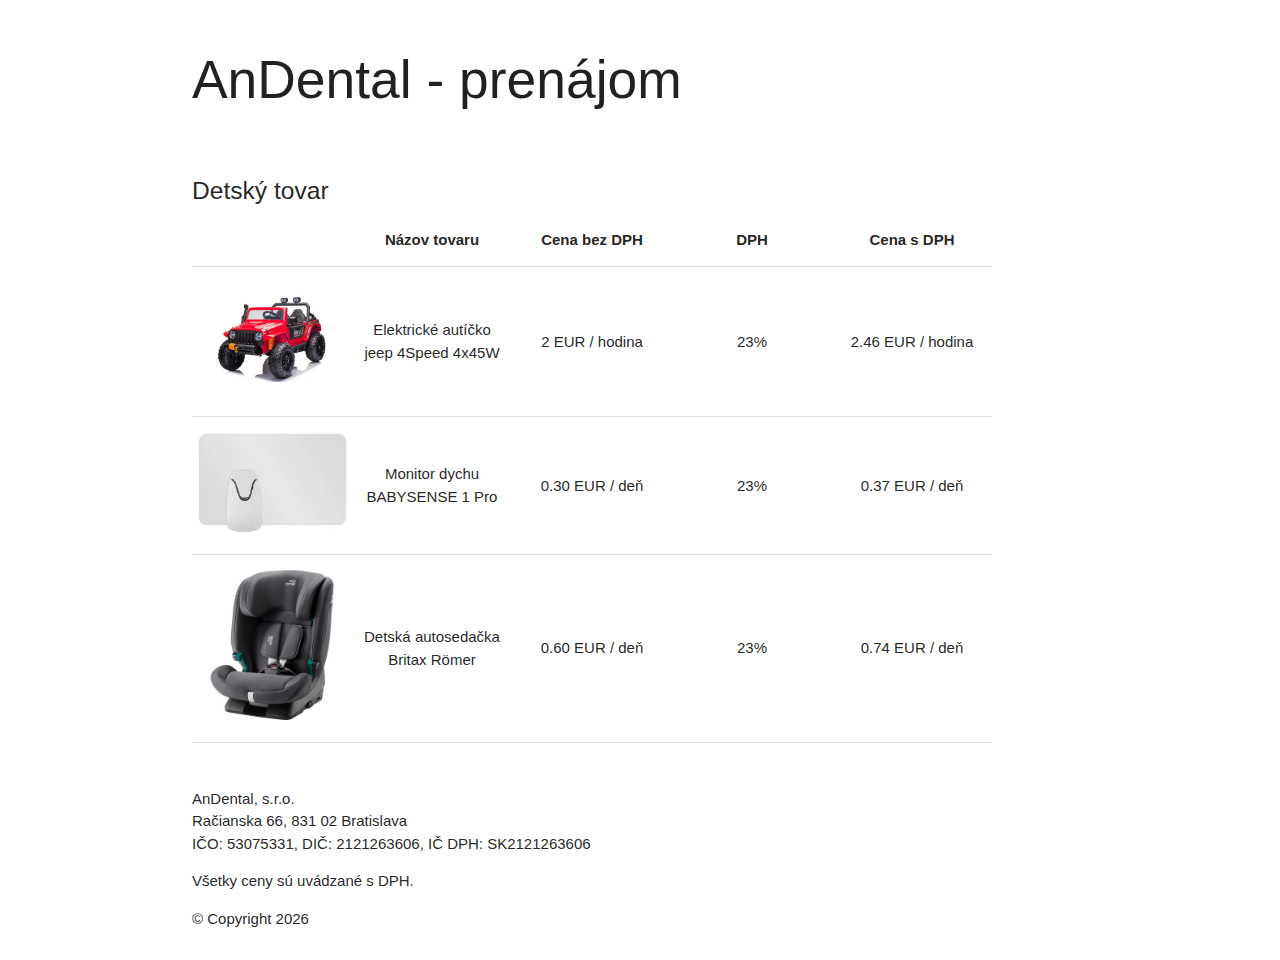
<file: rent/index.html>
<!DOCTYPE html>
<html lang="en">
<head>
    <meta charset="UTF-8">
    <meta name="viewport" content="width=device-width, initial-scale=1.0">
    <title>AnDental - prenájom</title>
    <!-- Materialize CSS -->
    <link rel="stylesheet" href="https://cdnjs.cloudflare.com/ajax/libs/materialize/1.0.0/css/materialize.min.css">
    <!-- Your CSS Files -->
</head>
<body>
    <div class="section container">
        <h2>AnDental - prenájom</h2>
    </div>
    <div class="section container">
        <h5>Detský tovar</h5>
        <div class="responsive-table">
            <table class="highlight centered" style="table-layout: fixed; width: 100%; max-width: 800px;">
                <thead>
                    <tr>
                        <th></th>
                        <th>Názov tovaru</th>
                        <th>Cena bez DPH</th>
                        <th>DPH</th>
                        <th>Cena s DPH</th>
                    </tr>
                </thead>
                <tbody>
                    <tr>
                        <td><img src="img/elektricke-auticko-jeep-4speed-4x45w.webp" alt="Elektrické autíčko jeep 4Speed 4x45W" class="responsive-img"></td>
                        <td>Elektrické autíčko jeep 4Speed 4x45W</td>
                        <td>2 EUR / hodina</td>
                        <td>23%</td>
                        <td>2.46 EUR / hodina</td>
                    </tr>
                </tbody>
                <tbody>
                    <tr>
                        <td><img src="img/BABYSence1Pro.webp" alt="BABYSENSE 1 Pro" class="responsive-img"></td>
                        <td>Monitor dychu BABYSENSE 1 Pro</td>
                        <td>0.30 EUR / deň</td>
                        <td>23%</td>
                        <td>0.37 EUR / deň</td>
                    </tr>
                </tbody>
                <tbody>
                    <tr>
                        <td><img src="img/britax-romer.png" alt="BABYSENSE 1 Pro" class="responsive-img"></td>
                        <td>Detská autosedačka Britax Römer</td>
                        <td>0.60 EUR / deň</td>
                        <td>23%</td>
                        <td>0.74 EUR / deň</td>
                    </tr>
                </tbody>
            </table>
        </div>  
    </div>

    <footer>
        <div class="section container">
            <p class="">
                AnDental, s.r.o.</br>
                Račianska 66, 831 02 Bratislava</br>
                IČO: 53075331, DIČ: 2121263606, IČ DPH: SK2121263606
            </p>
            <p>Všetky ceny sú uvádzané s DPH.</p>
            <p>&copy; Copyright <script>document.write(new Date().getFullYear())</script></p>
        </div>
    </footer>

    <!-- Materialize JS -->
    <script src="https://cdnjs.cloudflare.com/ajax/libs/materialize/1.0.0/js/materialize.min.js"></script>
</body>
</html>
</file>
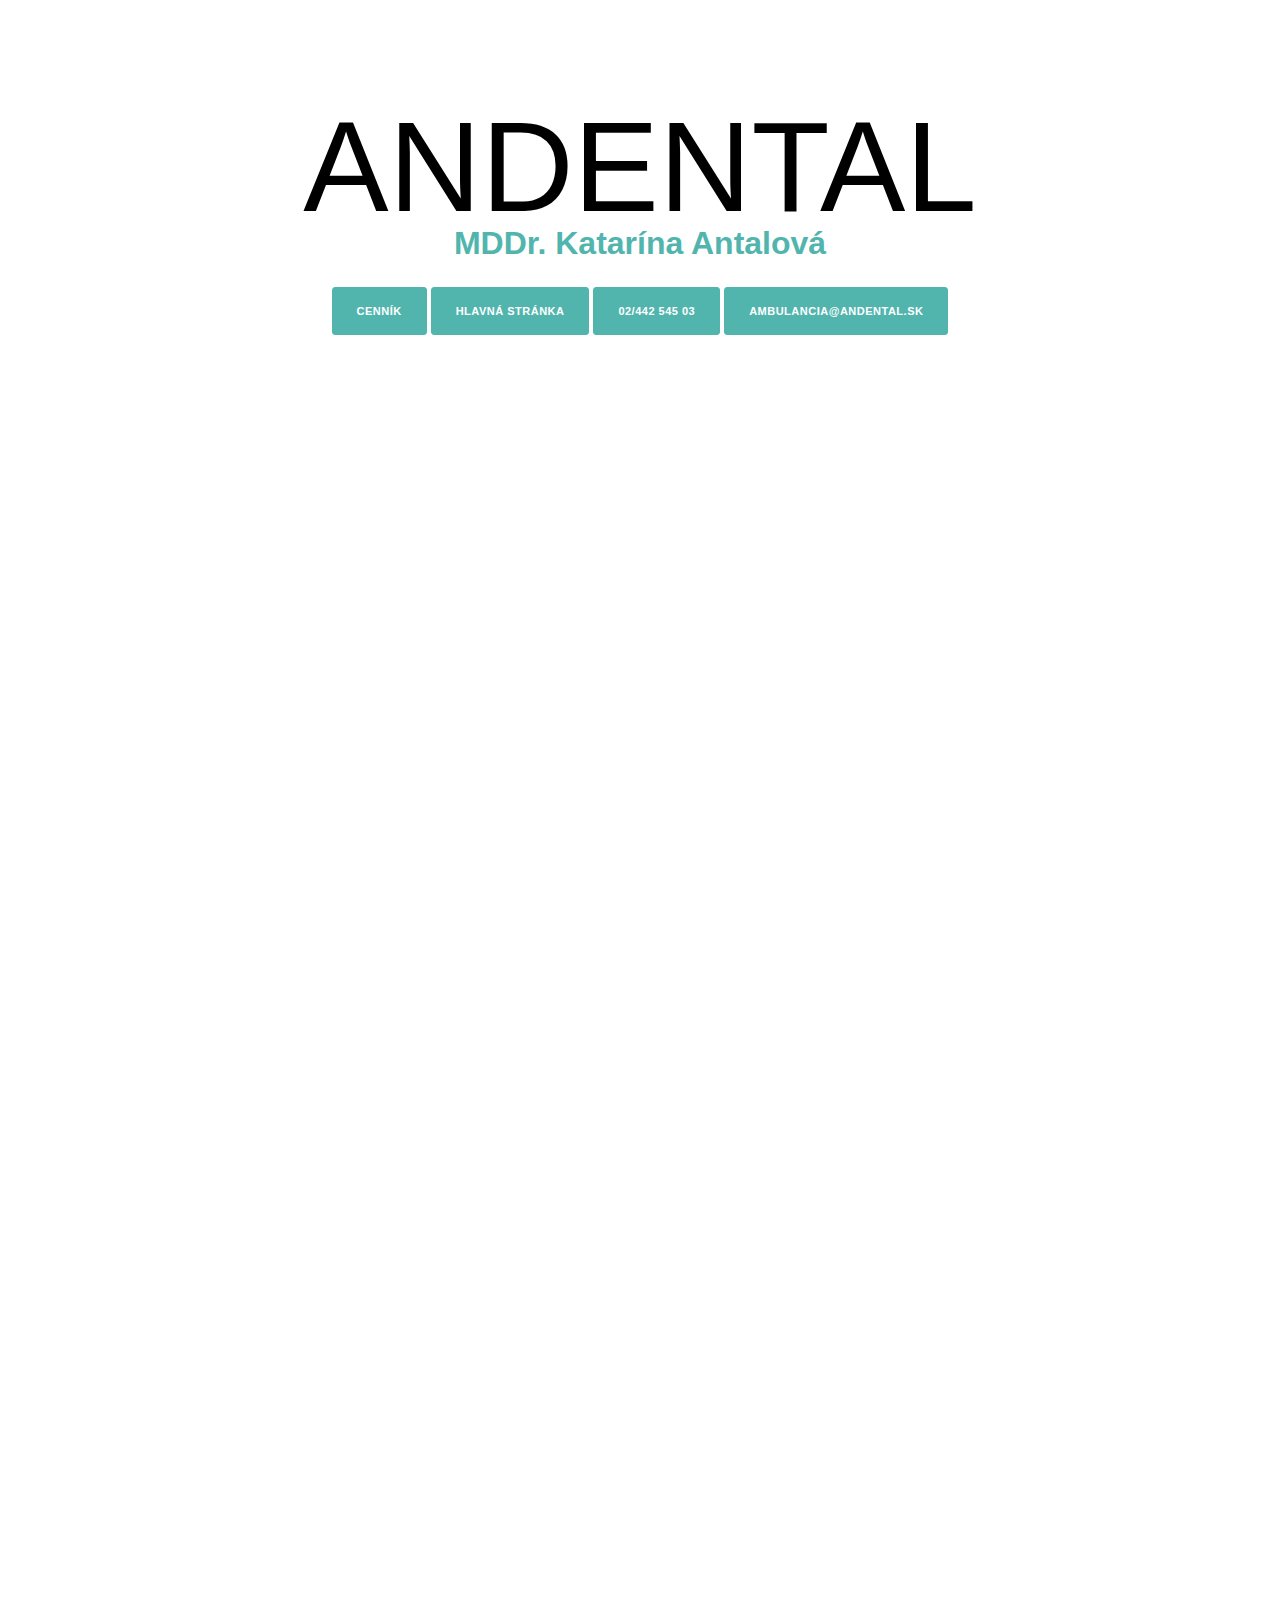
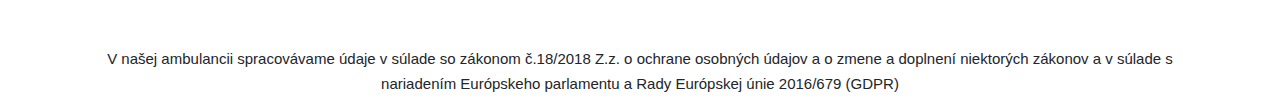
<file: reservation/index.html>
<!DOCTYPE html>
<html>
    <head>
<script src="https://cmp.osano.com/6oqPqUOFJabvOqN/42261944-b46c-4010-a5a5-45079725a39b/osano.js"></script>
<script>
  osanoConfig = {
    consentNotice: {
      description: 'Používame cookies na vylepšenie vášho zážitku a analýzu návštevnosti.',
      learnMore: 'Zistiť viac',
      accept: 'Súhlasím',
      reject: 'Odmietam'
    },
    consentModal: {
      title: 'Tento web používa cookies',
      description: 'Súbory cookie používame na poskytovanie základných funkcií stránok a analýzu návštevnosti. Môžete si vybrať, s ktorými súbormi cookie súhlasíte.',
      categories: {
        essential: {
          title: 'Základné',
          description: 'Tieto cookies sú nevyhnutné pre funkčnosť webu.'
        },
        analytics: {
          title: 'Analytické',
          description: 'Pomáhajú nám analyzovať používanie webu a zlepšovať náš obsah.'
        }
      },
      acceptAll: 'Prijať všetky',
      rejectAll: 'Odmietnuť všetky'
    },
    language: 'sk'
  };
</script>

<!-- Google tag (gtag.js) -->
<script async src="https://www.googletagmanager.com/gtag/js?id=G-BRPRPW4MCK">
</script>
<script>
  window.dataLayer = window.dataLayer || [];
  function gtag(){dataLayer.push(arguments);}
  gtag('consent','default',{
    'ad_storage':'denied',
    'analytics_storage':'denied',
    'ad_user_data':'denied',
    'ad_personalization':'denied',
    'personalization_storage':'denied',
    'functionality_storage':'granted',
    'security_storage':'granted',
    'wait_for_update': 500
  });
  gtag("set", "ads_data_redaction", true);

  gtag('js', new Date());

  gtag('config', 'G-BRPRPW4MCK');
  gtag('config', 'AW-10928526586');
</script>

<!-- Event snippet for Rezervacia online conversion page 'AW-10928526586/w7fDCOvrq9IZEPqpkNso' -->
<!-- Event snippet for Klik phone conversion page 'AW-10928526586/VJkrCPv4q9IZEPqpkNso' -->
<!-- Event snippet for Klik mail conversion page 'AW-10928526586/MsiCCOb1q9IZEPqpkNso' -->

<script>
function gtag_report_conversion(url, send_to) {
  var callback = function () {
    if (typeof(url) != 'undefined') {
      window.location = url;
    }
  };
  gtag('event', 'conversion', {
    'send_to': send_to,
    'event_callback': callback
  });
  return false;
}
</script>

        <meta charset="utf-8">
        <meta http-equiv="X-UA-Compatible" content="IE=edge,chrome=1">
        <title>Rezervácia - AnDental - MDDr. Katarína Antalová</title>
        <meta name="description" content="">
        <meta name="viewport" content="width=device-width, initial-scale=1">
        <meta property="og:title" content="Rezervácia - AnDental - MDDr. Katarína Antalová">
        <meta property="og:description" content="Zubná ambulancia | Račianska 66, Bratislava. Prijímame nových pacientov.">
        <meta property="og:image" content="https://andental.sk/foto/title.JPG">
        <meta property="og:url" content="https://andental.sk">
        <link rel="apple-touch-icon" href="andental-logo.png">
        <link rel="icon" type="image/png" href="andental-logo.png">

        <link rel="stylesheet" href="../css/bootstrap.min.css">
        <link rel="stylesheet" href="../css/templatemo-main.css">

        <link href="https://fonts.googleapis.com/css?family=Open+Sans:300,400,600,700,800" rel="stylesheet">

        <script src="../js/vendor/modernizr-2.8.3-respond-1.4.2.min.js"></script>
    </head>

<body>
    <div class="parallax-content baner-content" id="home">
        <div class="container">
                <h1>AnDental</h1>
                <h2 class="name"><em>MDDr. Katarína Antalová</em></h2>
                <div class="primary-button">
                    <a href="/Cennik.pdf">Cenník</a>
                    <a href="/">Hlavná Stránka</a>
                    <a href="#" onclick="return gtag_report_conversion('tel:02/442 545 03', 'AW-10928526586/VJkrCPv4q9IZEPqpkNso')">02/442 545 03</a>
                    <a href="#" onclick="return gtag_report_conversion('mailto:ambulancia@andental.sk', 'AW-10928526586/MsiCCOb1q9IZEPqpkNso')">ambulancia@andental.sk</a>
                </div>
        </div>


        <div class="container form-container">
            <iframe src="https://docs.google.com/forms/d/e/1FAIpQLSf-f9i1P6xB6xkouSDNmDdqQ7DhbVd3hKOmEbNO7dpELG5D6w/viewform?embedded=true" width="100%" height="1300" frameborder="0" marginheight="0" marginwidth="0" style="border:0">Loading…</iframe>
        </div>


        <div class="container">
            <p>
                V našej ambulancii spracovávame údaje v súlade so zákonom č.18/2018 Z.z. o ochrane osobných údajov a o zmene a doplnení niektorých zákonov a v súlade s nariadením Európskeho parlamentu a Rady Európskej únie 2016/679 (GDPR)
            </p>
        </div>
    </div>

</body>
</html>
</file>
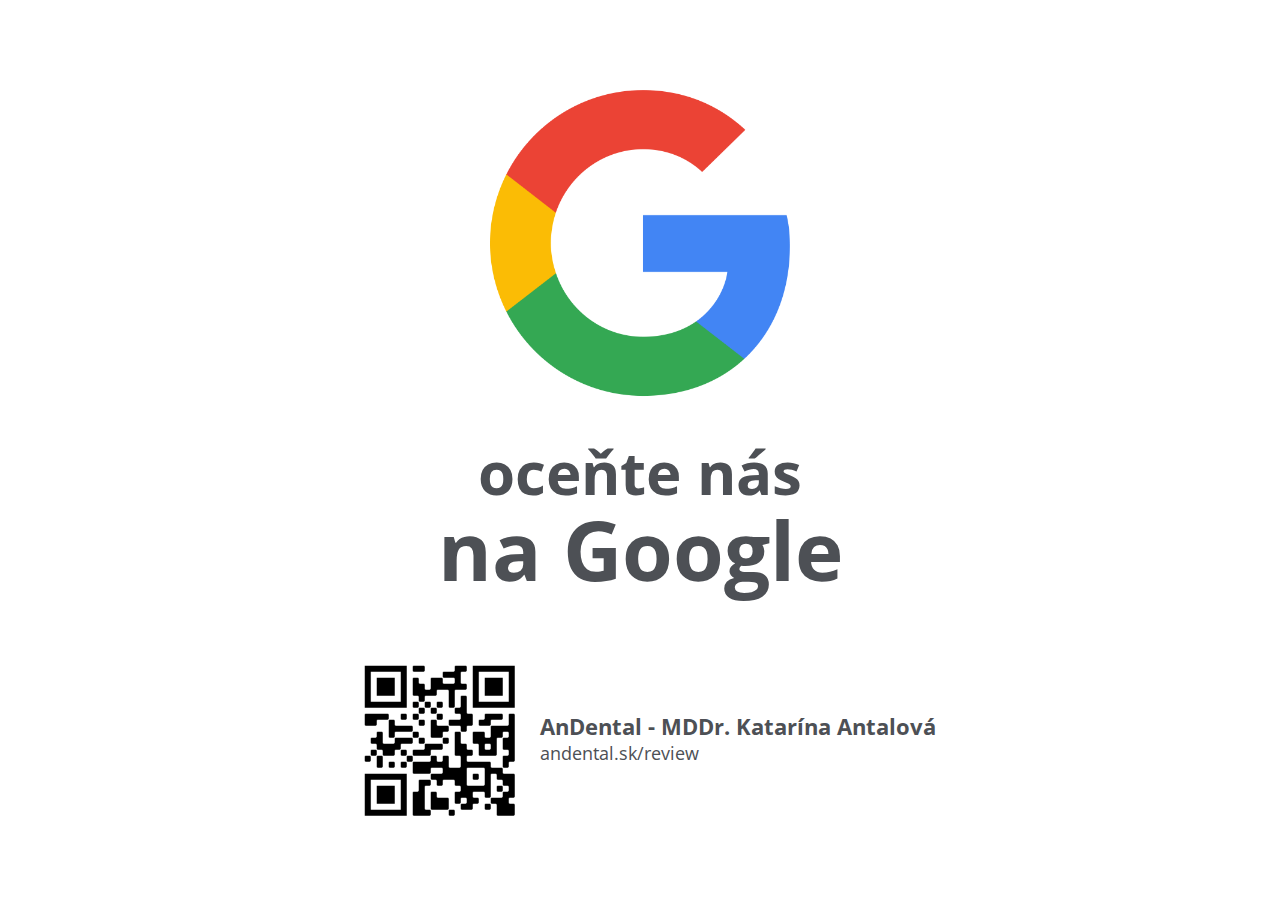
<file: review/index.html>
<!DOCTYPE html>
<html>
    <head>
    <!-- Global site tag (gtag.js) - Google Analytics -->
<script async src="https://www.googletagmanager.com/gtag/js?id=G-BRPRPW4MCK"></script>
<script>
  window.dataLayer = window.dataLayer || [];
  function gtag(){dataLayer.push(arguments);}
  gtag('js', new Date());

  gtag('config', 'G-BRPRPW4MCK');
</script>
        <meta charset="utf-8">
        <meta http-equiv="X-UA-Compatible" content="IE=edge,chrome=1">
        <title>AnDental - MDDr. Katarína Antalová</title>
        <meta name="description" content="">
        <meta name="viewport" content="width=device-width, initial-scale=1">
        <link rel="apple-touch-icon" href="../andental-logo.png">
        <link rel="icon" type="image/png" href="../andental-logo.png">

        <link rel="preconnect" href="https://fonts.gstatic.com">
        <link href="https://fonts.googleapis.com/css2?family=Open+Sans:wght@300;700&display=swap" rel="stylesheet">
        <style type="text/css">
            body {
                font-family: 'Open Sans', sans-serif;
                color: rgb(77,80,85);
                margin-top: 50px;
            }

            .container {
                width: 600px;
                margin: 0 auto;
            }

            .logo {
                display: block;
                margin-left: auto;
                margin-right: auto;
                width: 300px;
                margin-top: 10px;
                padding: 40px 0;
            }

            p { margin: 0; }

            .review-us {
                font-size: 60px;
                font-weight: 700;
                line-height: 70px;
                text-align: center;
            }

            .review-us-on-google {
                font-size: 82px;
                font-weight: 700;
                line-height: 84px;
                text-align: center;
            }

            .review-container {
                margin-top: 50px;
                display: flex;
            }

            .review-item {
                flex: 0 0 auto;
            }

            .qr {
                display: block;
                margin-left: auto;
                margin-right: auto;
                width: 200px;
            }

            .review-text {
                padding-top: 70px;
            }

            .review-text-title {
                font-size: 22px;
                font-weight: 700;
            }

            .review-text-url {
                font-size: 18px;
            }

        </style>
    </head>

<body>

    <div class="container">
        <img src="google.png" class="logo">
        <p class="review-us">oceňte nás</p>
        <p class="review-us-on-google">na Google</p>

        <div class="review-container">
            <div class="review-item">
                <img src="qr.png" class="qr">
            </div>
            <div class="review-item review-text">
                <p class="review-text-title">AnDental - MDDr. Katarína Antalová</p>
                <p class="review-text-url">andental.sk/review</p>
            </div>
        </div>
    </div>

</body>
</html>
</file>
<file: css/templatemo-main.css>
p {
  font-size: 15px;
  line-height: 25px;
}

section {
  padding: 25px 0 35px;
  background: #fff;
}

body { 
  position: relative; /* we need this for the scrollspy */ 
  font-size: 14px;
}

a { color: #51b5ae; }

a:hover { color: #51b5ae; }

.primary-button a {
  display: inline-block;
  background-color: #51b5ae;
  padding: 15px 24px;
  border-radius: 3px;
  text-transform: uppercase;
  font-size: 11px;
  color: #fff;
  font-weight: 700;
  text-decoration: none;
  letter-spacing: 0.5px;
  margin-top: 5px;
  margin-bottom: 5px;
  border: 1px solid #51b5ae;
}

a.secondary {
  background-color: #fff;
  color: #51b5ae;
  border: 1px solid #51b5ae;
}


.parallax-content {
  width: 100%;
  min-height: 100vh;
  background-size: cover;
}


.baner-content {
  padding-top: 10vh;
  text-align: center;
  background: #fff;
}

.map-container {
  text-align: center;
  background: #fff;
}

.baner-content h1 {
  margin-top: 0px;
  font-size: 44px;
  color: #000;
  font-weight: 100;
  text-transform: uppercase;
  margin-bottom: 0px;
}

@media (min-width: 375px) {
  .baner-content h1 {
    font-size: 72px;
  }
}

@media (min-width: 768px) {
  .baner-content h1 {
    font-size: 128px;
  }
}

.baner-content em {
  color: #51b5ae;
  font-weight: 600;
  font-style: normal;
}

.baner-content span {
  display: inline-block;
  font-weight: 100;
  font-size: 32px;
  color: #000;
}

.name {
    font-size: 32px;
    font-weight: 300;
    margin-top: -20px;
    margin-bottom: 20px;
}

.baner-content .primary-button {
  margin-top: 15px;
}

h4, .h4 {
  font-size: 18px;
}


section {
  background-color: transparent;
  padding-bottom: 15px;
}

.wrapper {
  text-align: center;
}

.contact-form {
  background-color: rgba(0, 0, 0, 0.5);
  padding: 30px 25px;
  margin-bottom: 30px;
}

.map {
  margin-bottom: 30px;
  width: 100%;
  background-color: rgba(0, 0, 0, 0.5);
  padding: 30px 20px;
}

.subtitle {
  margin-top: 15px;
}

.map-container {
  margin-top: 15px;
}

.description {
  font-size: 18px;
  font-weight: 100;
  color: #000;
  line-height: 32px;
  margin-top: 10px;
  margin-bottom: 10px;
}

@media (max-width: 767px){
  
  .baner-content {
    padding-top: 10vh;
  }

  .baner-content em {
  }

  .baner-content span {
    font-size: 24px;
  }

  .baner-content .primary-button {
    margin-top: 15px;
  }
}

@media (min-width: 1200px) {
  .container {
    max-width: 1170px;
  }

  .description {
    font-size: 22px;
  }
}


.foto-title {
  margin: 15px auto;
  height: auto;
  width: 100%;
  max-width: 550px;
}

.foto-container {
  display: flex;
  justify-content: space-around;
  flex-wrap: wrap;
  margin-top: 30px;
  margin-bottom: 30px;
}

.foto-container img {
  display: block;
  width: 100%;
  max-width: 100%;
  margin: 2px 0;
}

@media (min-width: 770px) {
  .foto-container img {
    height: 200px;
    width: auto;
  }
}

@media (min-width: 1210px) {
  .foto-container img {
    height: 250px;
    width: auto;
  }
}

.review-container h2 {
  font-weight: 100;
  margin-top: 20px;
  margin-bottom: 20px;
}

.updates-container h2 {
  font-weight: 100;
  margin-top: 20px;
  margin-bottom: 20px;
}

.updates {
  margin-bottom: 20px;
  display: flex;
  flex-wrap: nowrap;
  overflow-x: auto;
  -webkit-overflow-scrolling: touch;
}

.updates-item {
  border: solid 1px rgba(190, 190, 190, .35);
  margin: 0 auto;
  padding: 1em;
  flex: 0 0 auto;
  width: 100%;
  max-width: 300px;
  min-width: 300px;
}

.updates-meta {
  text-align: center;
  font-size: 115%;
  white-space: nowrap;
  text-overflow: ellipsis;
  overflow: hidden;
  display: inherit;
}

.updates-title {
  text-transform: capitalize;
  font-weight: bold;
}

.updates-date {
  opacity: .6;
  display: block;
}

.updates-text {
  line-height: 1.55;
  text-align: left;
  max-width: 32em;
  margin: auto;
}

.updates-img {
  width: 100%;
  max-width: 28em;
  margin-top: 5px;
  margin-bottom: 10px;
}

.hiden {
  display: none;
}
</file>
